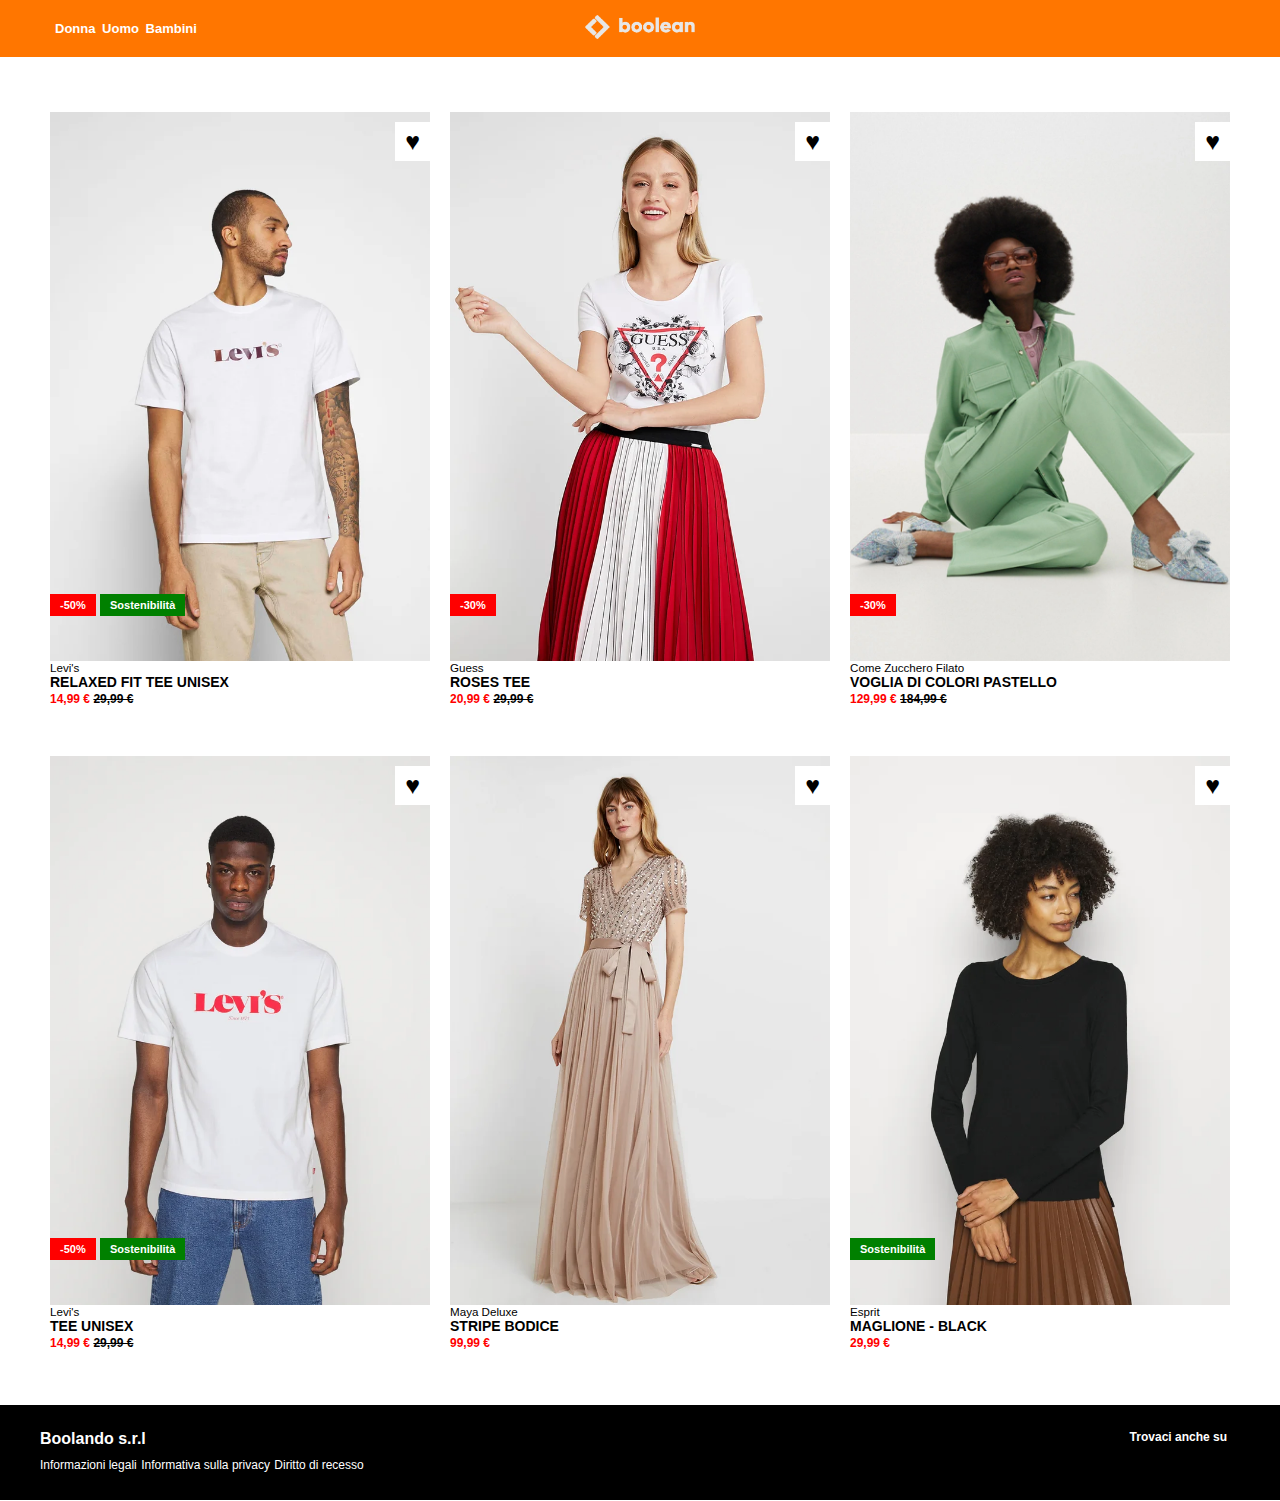
<file: index.html>
<!DOCTYPE html>
<html lang="en">
    <head>
        <meta charset="UTF-8">
        <meta name="viewport" content="width=device-width, initial-scale=1.0">
        <link rel="stylesheet" href="https://cdnjs.cloudflare.com/ajax/libs/font-awesome/6.5.2/css/all.min.css" integrity="sha512-SnH5WK+bZxgPHs44uWIX+LLJAJ9/2PkPKZ5QiAj6Ta86w+fsb2TkcmfRyVX3pBnMFcV7oQPJkl9QevSCWr3W6A==" crossorigin="anonymous" referrerpolicy="no-referrer" />
        <link rel="stylesheet" href="./css/style.css">
        <title>Boolando</title>
    </head>
    <body>
        <header>
            <div class="container">
                <div class="row">
                    <div class="col-33">
                        <div class="content">
                            <span><strong>Donna</strong></span>
                            <span><strong>Uomo</strong></span>
                            <span><strong>Bambini</strong></span>
                        </div>
                    </div>
                    <div class="col-33">
                        <div class="content ta-center">
                            <img class="image-size" src="./img/boolean-logo.png"
                                alt>
                        </div>
                    </div>
                    <div class="col-33">
                        <div class="content ta-end">
                            <div class="icons">
                                <i class="fa-regular fa-user"></i>
                                <i class="fa-regular fa-heart"></i>
                                <i class="fa-solid fa-bag-shopping"></i>
                            </div>
                        </div>
                    </div>
                </div>
            </div>
        </header>
        <main>
            <div class="container">
                <div class="row">
                    <div class="col-33">
                        <div class="content">
                            <img class="image-size d-block" src="./img/1.webp" alt="Item">
                            <img class="image-size d-none" src="./img/1b.webp" alt="Item2">
                            <div class="labelHeart">&hearts;</div>
                            <div class="labelRed">-50%</div>
                            <div class="labelGreen">Sostenibilità</div>
                            <div class="info">
                                <h5>Levi's</h5>
                                <h4>RELAXED FIT TEE UNISEX</h4>
                                <span>14,99 &euro; </span><span class="td-line">29,99 &euro;</span>
                            </div>
                        </div>
                    </div>
                    <div class="col-33">
                        <div class="content">
                            <img class="image-size d-block" src="./img/2.webp" alt="Item">
                            <img class="image-size d-none" src="./img/2b.webp" alt="Item2">
                            <div class="labelHeart">&hearts;</div>
                            <div class="labelRed">-30%</div>
                            <div class="info">
                                <h5>Guess</h5>
                                <h4>ROSES TEE</h4>
                                <span>20,99 &euro; </span><span class="td-line">29,99 &euro;</span>
                            </div>
                        </div>
                    </div>
                    <div class="col-33">
                        <div class="content">
                            <img class="image-size d-block" src="./img/3.webp" alt="Item">
                            <img class="image-size d-none" src="./img/3b.webp" alt="Item2">
                            <div class="labelHeart">&hearts;</div>
                            <div class="labelRed">-30%</div>
                            <div class="info">
                                <h5>Come Zucchero Filato</h5>
                                <h4>VOGLIA DI COLORI PASTELLO</h4>
                                <span>129,99 &euro; </span><span class="td-line">184,99 &euro;</span>
                            </div>
                        </div>
                    </div>
                    <div class="col-33">
                        <div class="content">
                            <img class="image-size d-block" src="./img/4.webp" alt="Item">
                            <img class="image-size d-none" src="./img/4b.webp" alt="Item2">
                            <div class="labelHeart">&hearts;</div>
                            <div class="labelRed">-50%</div>
                            <div class="labelGreen">Sostenibilità</div>
                            <div class="info">
                                <h5>Levi's</h5>
                                <h4>TEE UNISEX</h4>
                                <span>14,99 &euro; </span><span class="td-line">29,99 &euro;</span>
                            </div>
                        </div>
                    </div>
                    <div class="col-33">
                        <div class="content">
                            <img class="image-size d-block" src="./img/5.webp" alt="Item">
                            <img class="image-size d-none" src="./img/5b.webp" alt="Item2">
                            <div class="labelHeart">&hearts;</div>
                            <div class="info">
                                <h5>Maya Deluxe</h5>
                                <h4>STRIPE BODICE</h4>
                                <span>99,99 &euro; </span>
                            </div>
                        </div>
                    </div>
                    <div class="col-33">
                        <div class="content">
                            <img class="image-size d-block" src="./img/6.webp" alt="Item">
                            <img class="image-size d-none" src="./img/6b.webp" alt="Item2">
                            <div class="labelHeart">&hearts;</div>
                            <div class="labelGreen abs-left0">Sostenibilità</div>
                            <div class="info">
                                <h5>Esprit</h5>
                                <h4>MAGLIONE - BLACK</h4>
                                <span>29,99 &euro; </span>
                            </div>
                        </div>
                    </div>
                </div>
            </div>
        </main>
        <footer>
            <div class="container">
                <div class="row">
                    <div class="col-50">
                        <div class="content">
                            <h4>Boolando s.r.l</h4>
                            <span>Informazioni legali</span>
                            <span>Informativa sulla privacy</span>
                            <span>Diritto di recesso</span>
                        </div>
                    </div>
                    <div class="col-50">
                        <div class="content ta-end">
                            <h5>Trovaci anche su</h5>
                            <div class="icons">
                                <i class="fa-brands fa-square-twitter"></i>
                                <i class="fa-brands fa-square-facebook"></i>
                                <i class="fa-brands fa-square-instagram"></i>
                                <i class="fa-brands fa-square-pinterest"></i>
                                <i class="fa-brands fa-square-youtube"></i>
                            </div>
                        </div>
                    </div>
                </div>
            </div>
        </footer>

    </body>
</html>
</file>
<file: css/style.css>
html {
    * {
        margin: 0;
        padding: 0;
        box-sizing: border-box;
    }
    body {
        font-family: Arial, sans-serif;
        .ta-center {
            text-align: center;
        }
        .ta-end {
            text-align: end;
        }
        header {
            background-color: rgb(255 118 0);
            .container {
                max-width: 1200px;
                margin: 0 auto;
                .row {
                    display: flex;
                    flex-wrap: wrap;
                    align-items: center;
                    .col-33 {
                        width: calc(100% / 3);
                        .content {
                            padding: 15px;
                            font-size: small;
                            color: white;
                            span {
                                margin-right: 3px;
                            }
                            .image-size {
                                width: 110px;
                            }
                            .icons>i {
                                margin-left: 5px;
                            }
                        }
                    }
                }
            }
        }
        main {
            .container {
                max-width: 1200px;
                margin: 30px auto;
                .row {
                    display: flex;
                    flex-wrap: wrap;
                    .col-33 {
                        width: calc(100% / 3);
                        .content {
                            margin: 25px 10px;
                            position: relative;
                            .image-size {
                                max-width: 100%;
                            }
                            .d-block {
                                display: block;
                            }
                            .d-none {
                                display: none;
                            }
                            .labelHeart {
                                padding: 5px 10px 5px 10px;
                                background-color: white;
                                position: absolute;
                                font-size: 25px;
                                top: 10px;
                                right: 0;
                            }
                            .labelRed {
                                padding: 5px 10px 5px 10px;
                                color: white;
                                background-color: red;
                                position: absolute;
                                bottom: 90px;
                                font-size: 11px;
                                font-weight: 700;
                            }
                            .labelGreen{
                                padding: 5px 10px 5px 10px;
                                color: white;
                                background-color: green;
                                position: absolute;
                                bottom: 90px;
                                left: 50px;
                                font-size: 11px;
                                font-weight: 700;
                            }
                            .abs-left0 {
                                position: absolute;
                                left: 0;
                            }
                            .info {
                                font-size: 14px;
                                h5 {
                                    font-weight: normal;
                                }
                                span {
                                    color: red;
                                    font-size: 12px;
                                    font-weight: 700;
                                }
                                .td-line {
                                    color: black;
                                    text-decoration: line-through;
                                }    
                            }
                        }
                        .content:hover .d-block {
                            display: none;
                        }
                        .content:hover .d-none {
                            display: block;
                        }
                    }
                }
            }
        }
        footer {
            background-color: black;
            border-bottom: 1px solid white;
            .container {
                max-width: 1200px;
                margin: 0 auto;
                .row {
                    display: flex;
                    flex-wrap: wrap;
                    .col-50 {
                        width: 50%;
                        .content {
                            color: white;
                            padding: 25px 0;
                            h4 {
                                margin-bottom: 7px;
                            }
                            span {
                                font-size: 12px;

                            }
                            h5 {
                                font-size: 12px;
                                margin-right: 13px;
                            }
                            .icons {
                                font-size: 18px;
                                padding-top: 10px;
                                i {
                                    margin-left: 4px;
                                }
                            }
                        }
                    }
                }
            }
        }
    }
}
</file>
